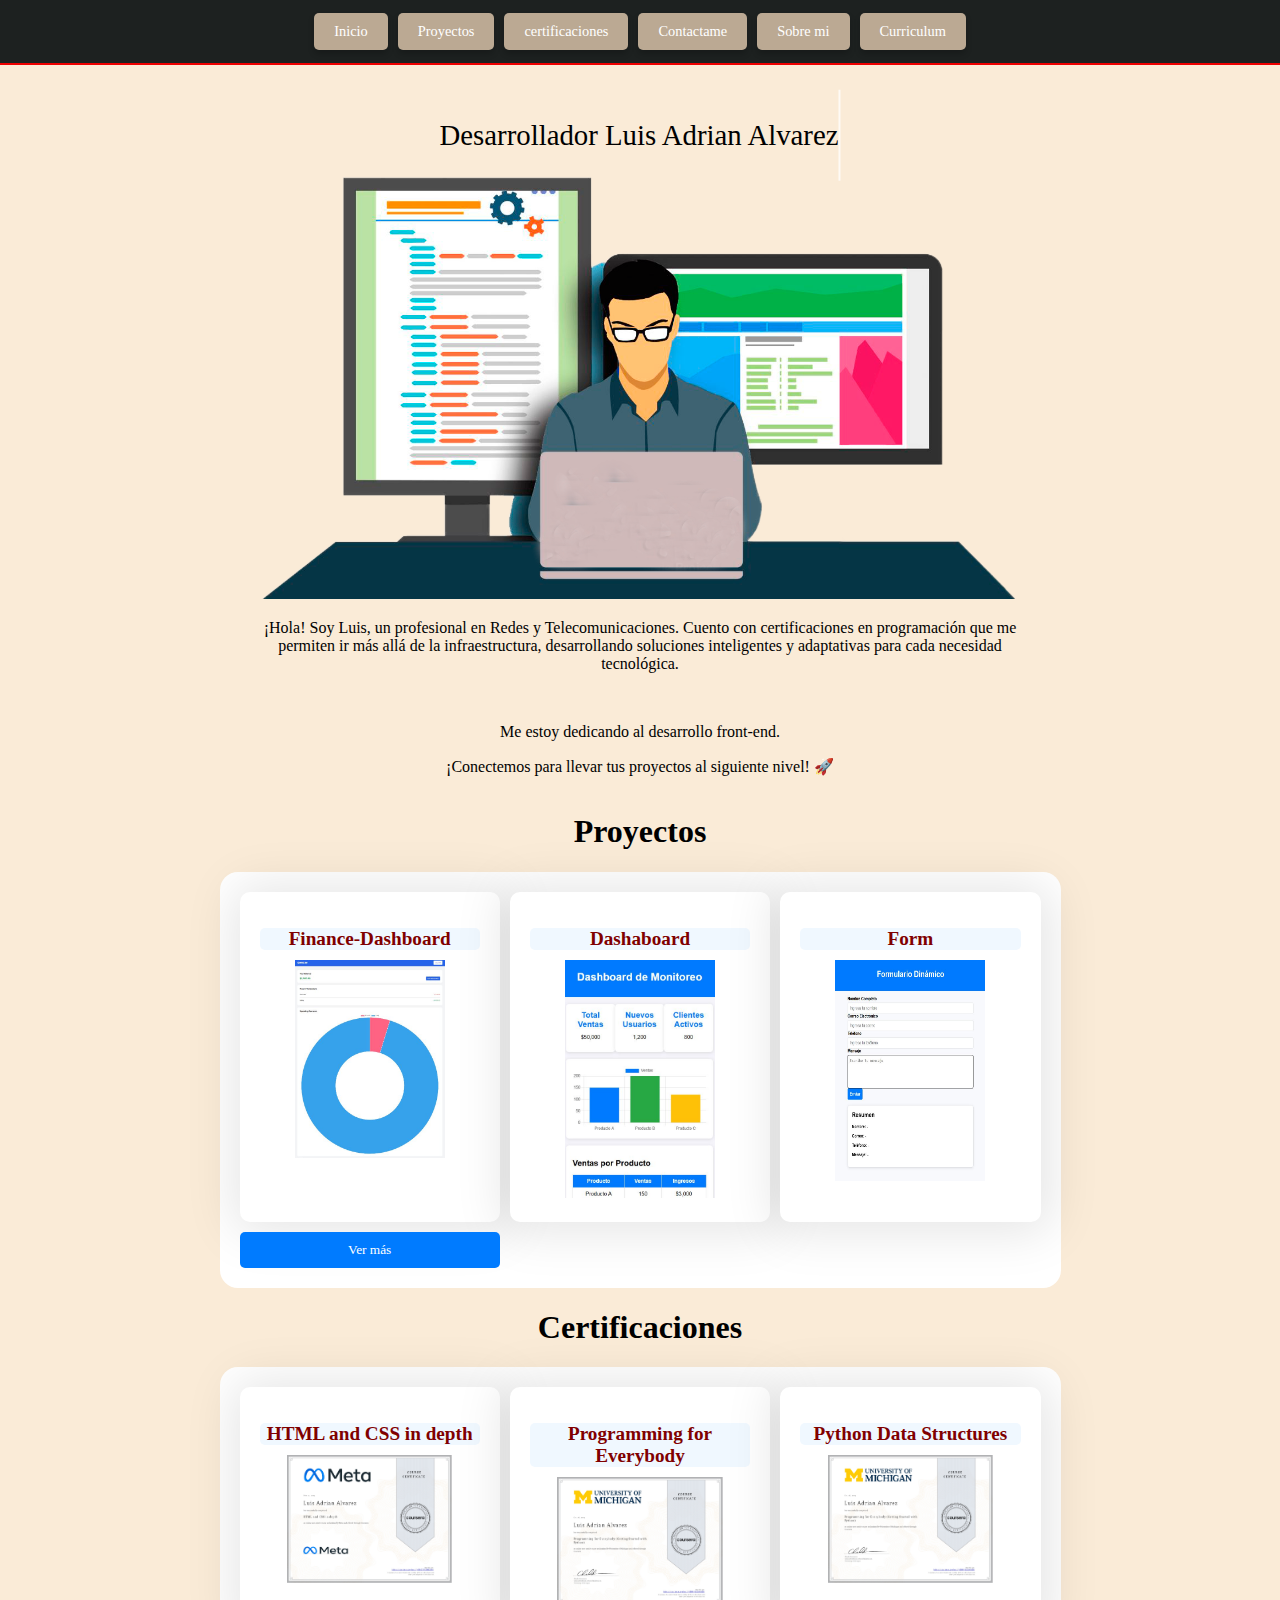
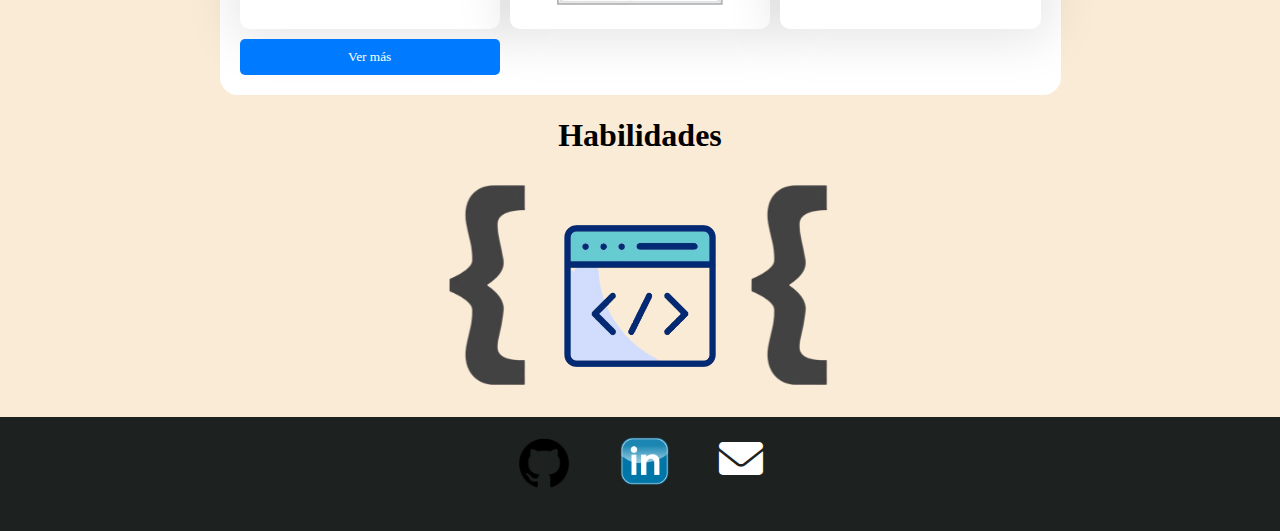
<file: html/index.htm>
<!DOCTYPE html>
<html lang="en">
<head>
    <meta charset="UTF-8">
    <meta name="viewport" content="width=device-width, initial-scale=1.0">
    <title>Michigan
    </title>
    <link rel="stylesheet" href="../CSS/PagMain.css/styles.css">
    <link rel="stylesheet" href="../CSS/PagMain.css/layouts/layout.Css">
    <link rel="stylesheet" href="../CSS/PagMain.css/components/botton.css">
    <link rel="stylesheet" href="../CSS/PagMain.css/design.css">
    <link rel="stylesheet" href="../CSS/PagMain.css/layouts/barras.css">
    <link rel="stylesheet" href="../CSS/PagMain.css/components/windows.css">
    <link rel="stylesheet" href="../CSS/PagMain.css/components/img.css">

  
    <meta charset="UTF-8">
    <meta name="viewport" content="width=device-width, initial-scale=1.0">  
</head>

<body style=" background-color: antiquewhite; margin: 0; padding: 0; ">

<!--Barra-->
  <header  class="linksButton"   >
    


    <div class="bT">
      <a href="#home">Inicio</a>
    </div>
    <div class="bT">
      <a href="#s">Proyectos</a>
    </div>
    <div class="bT">
      <a href="#Certification">certificaciones</a>
    </div>
    <div class="bT" >
      <a href="#footer  ">Contactame</a>
    </div>
    <div class="bT" >
        <a href="sobreMi.html">Sobre mi</a>
        </div>
        <div class="bT">
          <a href="../documents/Cv.pdf"  target="_blank">Curriculum</a>
        </div>
  </header>
<!--Principal,   -->

  <main >

    <figure class="logoMain"  id="home">



      <div style="position: relative;">
        <img src="../img/desarrollador.png" alt="Luis Adrian Alvarez" class="foto_principal" >
        <div class="line-1 anim-typewriter" style="position: absolute; top: 135px; left: 50%; transform: translate(-50%, -50%); ">
            <p>Desarrollador Luis Adrian Alvarez</p>
        </div>
    </div>
    


    <figcaption><p>¡Hola! Soy Luis, un profesional en Redes y Telecomunicaciones. Cuento con certificaciones en programación 
        que me permiten ir más allá de la infraestructura, desarrollando soluciones inteligentes y adaptativas 
        para cada necesidad tecnológica. </p>
        <br><p id="s"> Me estoy dedicando al desarrollo  front-end.</p>
      ¡Conectemos para llevar tus proyectos al siguiente nivel! 🚀</p></figcaption>
      
  </figure>

</div>

    <!-- windows content of project -->


<h1 style="text-align: center;" > Proyectos</h1>
<article id="Certification" class="project">
  <section class="project-card">
    <h2>Finance-Dashboard</h2>
    <img src="../img/Finance-Dashboard.JPG"  alt="Dashboard financiero" class="img_card_1">
  </section>
  <section class="project-card">
    <h2>Dashaboard</h2>
    <img src="../img/Dashaboard de Monitoreo.JPG" alt="Dashboard de monitoreo" class="img_card_1">
  </section>
  <section class="project-card">
    <h2>Form</h2> 
    <img src="../img/Formulario Dinámico.JPG"  alt="Formulario dinámico" class="img_card_1" style="height: 221px;">
  </section>


  <!--Contaiiner button-->
  <button class="ver-mas-boton" onclick="mostrarVentana()">Ver más</button>

  
  <article>  <!-- Overlay -->
    <div id="overlay" class="overlay" onclick="cerrarVentana()"></div>

    <aside  id="ventanaEmergente" class="ventana-emergente" style="display: none;" role="dialog" aria-labelledby="infoAdicionalTitulo">
      <!--<button class="cerrar-boton" onclick="cerrarVentana()" >X</button>-->

      <div class="ventanaEmergente1">   
 
      <!-- Contenido de la ventana python-->
      <section class="project-card">
        <h2>Finance-Dashboard</h2>
        <img src="../img/Finance-Dashboard.JPG"  class="img_card_1" alt="Dashboard financiero">
      </section>
      <section class="project-card">
        <h2>Dashboard</h2>
        <img src="../img/Dashaboard de Monitoreo.JPG" class="img_card_1" alt="Dashboard de monitoreo">
      </section>
      <section class="project-card">
        <h2>Form</h2>
        <img src="../img/Formulario Dinámico.JPG" class="img_card_1" alt="Formulario dinámico">
      </section>
      
    </div>
    
    <h2 style="color: aliceblue;">Python</h2>

    <!--Python Content main-->
    <div class="ventanaEmergente1">   
    <section class="project-card">
  <h2>MaximunSearch</h2>
  <img src="../img/Python/1.JPG" class="img_card_python" alt="Formulario dinámico">
</section>    

<section class="project-card">
<h2>PositionSearch</h2>
<img src="../img/Python/2.JPG" class="img_card_python" alt="Formulario dinámico">
</section>  


<section class="project-card">
  <h2>SearchWords</h2>
  <img src="../img/Python/3.JPG" class="img_card_python" alt="Formulario dinámico">
  </section>  

  <section class="project-card">
    <h2>UpperReturn</h2>
    <img src="../img/Python/4.JPG" class="img_card_python" alt="Formulario dinámico">
    </section>  

</div>
    </aside>

  </article>
<!--enf of windodows -->
</article>

<!--windows content of Certification 2-->

<h1 style="text-align: center;"> Certificaciones</h1>
<article class="project" >
  <section class="project-card">
    <h2>HTML and CSS in depth</h2>
    <a href="https://www.coursera.org/account/accomplishments/verify/80GY1TZMEZMH">
    <img src="../img/Certification/meta.jpg"  alt="Dashboard financiero" class="img_card">
    </a>
  </section>
  <section class="project-card">
    <h2>Programming for Everybody </h2>

    <a href="https://www.coursera.org/account/accomplishments/verify/8HAJDSGHYAZ6">
    <img src="../img/Certification/python.jpg"  alt="Dashboard financiero" class="img_card">
  </a>
  </section>

<section class="project-card">
  <h2>Python Data Structures </h2>

  <a href="https://www.coursera.org/account/accomplishments/verify/371QIBQY13BE">
    <img src="../img/Certification/python.jpg" class="img_card"  alt="Certification Python Data Structures">
  </a>
  </section>
     <!--Button ver mas-2-->

  <button class=" ver-mas-boton" onclick="mostrarVentana1()">Ver más</button>

  <article>  
    <!-- Overlay-2 -->
     <!--Button exit-2-->
    <div id="overlay-1" class="overlay" onclick="cerrarVentana1()"></div>
    <!-- Ventana emergente-2 -->
    <aside id="ventanaEmergente-1" class="ventana-emergente" style="display: none;" role="dialog" aria-labelledby="infoAdicionalTitulo">
      
      <div class="ventanaEmergente1">

<!--content inside -->
      <section class="project-card">
        <h2>HTML y CSS en depth</h2>
          <a href="https://www.coursera.org/account/accomplishments/verify/80GY1TZMEZMH">
          <img src="../img/Certification/meta.jpg" class="img_cardC" alt="Dashboard financiero">
        </a>
      </section>

      <section class="project-card">
        <h2>Programming for Everybody </h2>
        <a href="https://www.coursera.org/account/accomplishments/verify/8HAJDSGHYAZ6">
        <img src="../img/Certification/python.jpg" class="img_cardC" alt="Certification Python Programming for Everybody">
      </a>
      </section>

      <section class="project-card">
        <h2>Python Data Structures </h2>
        <a href="https://www.coursera.org/account/accomplishments/verify/371QIBQY13BE">
        <img src="../img/Certification/python.jpg" class="img_cardC"  alt="Certification Python Data Structures">
      </a>
      </section>

      <section class="project-card">
        <h2>IC3 Digital Literacy Certification GS6</h2>
        <a href="https://www.credly.com/badges/c04d2f2c-0f69-4558-b041-719adea3e778/linked_in_profile">
        <img src="../img/Certification/Captura.JPG" class="img_cardC" alt="Dashboard financiero" >
      </a>
      </section>

      </div>
    </aside>
  </article>
</article>



<!--Skills section-->
<h1 style="text-align: center;">Habilidades</h1>
<div class="logoMain" style="padding: 10px;">

  <div onclick="cambiarImagen()" >

    <img src="../img/Bracket1.png" alt="Imagen fija" width="80" height="200" class="bBracket">
  </div>

    <div class="imagen-uniforme">
    <img src="../img/Html.gif" alt=""   >

    </div>
    
    <div class="imagen-uniforme" style="display: none;">
    <img src="../img/cs.gif" alt=""  >
  </div>
  <div class="imagen-uniforme" style="display: none;">

    <img src="../img/68747470733a2f2f6d69726f2e6d656469756d2e636f6d2f6d61782f313236302f312a2d744f6c644562666a696a786e3956715a65554c71672e676966.gif" alt=""  >
    
  </div>
 
  <div class="imagen-uniforme" style="display: none;">

    <img src="../img/C++.gif" alt=""  >
  </div>
 
  <div class="imagen-uniforme" style="display: none;">
    <img src="../img/Python.gif " alt=""  >

  </div>
 


    <div onclick="cambiarImagen2()">
   <img src="../img/Bracket1.png" alt="Imagen fija" width="80" height="200" class="bBracket1">
  </div>
<!-- Corchetes -->


 </main>


<footer class="TwobarraEnd" id="footer">
    <a href="https://www.linkedin.com/in/luis-a-079029204/" rel="stylesheet" > <img src="../img/icons/github.png " width="52" alt="linkedin">    <section></section>
    <br>
    <a href="https://github.com/LUISADRIANn"><img src="../img/icons/lk.png" alt="GitHub" width="49"></a>


      <!-- Agregar el enlace a Font Awesome -->
      <link href="https://cdnjs.cloudflare.com/ajax/libs/font-awesome/6.0.0/css/all.min.css" rel="stylesheet">
      <!-- Enlace con el ícono -->
      <a href="mailto:adrialvaluis@gmail.com" title="Enviar correo">
        
        <i class="fas fa-envelope" style="font-size: 44px; color: rgb(255, 255, 255);"></i>
      </a>

</footer >



<script src="../js/script.js"></script>




</body>
</html>
</file>
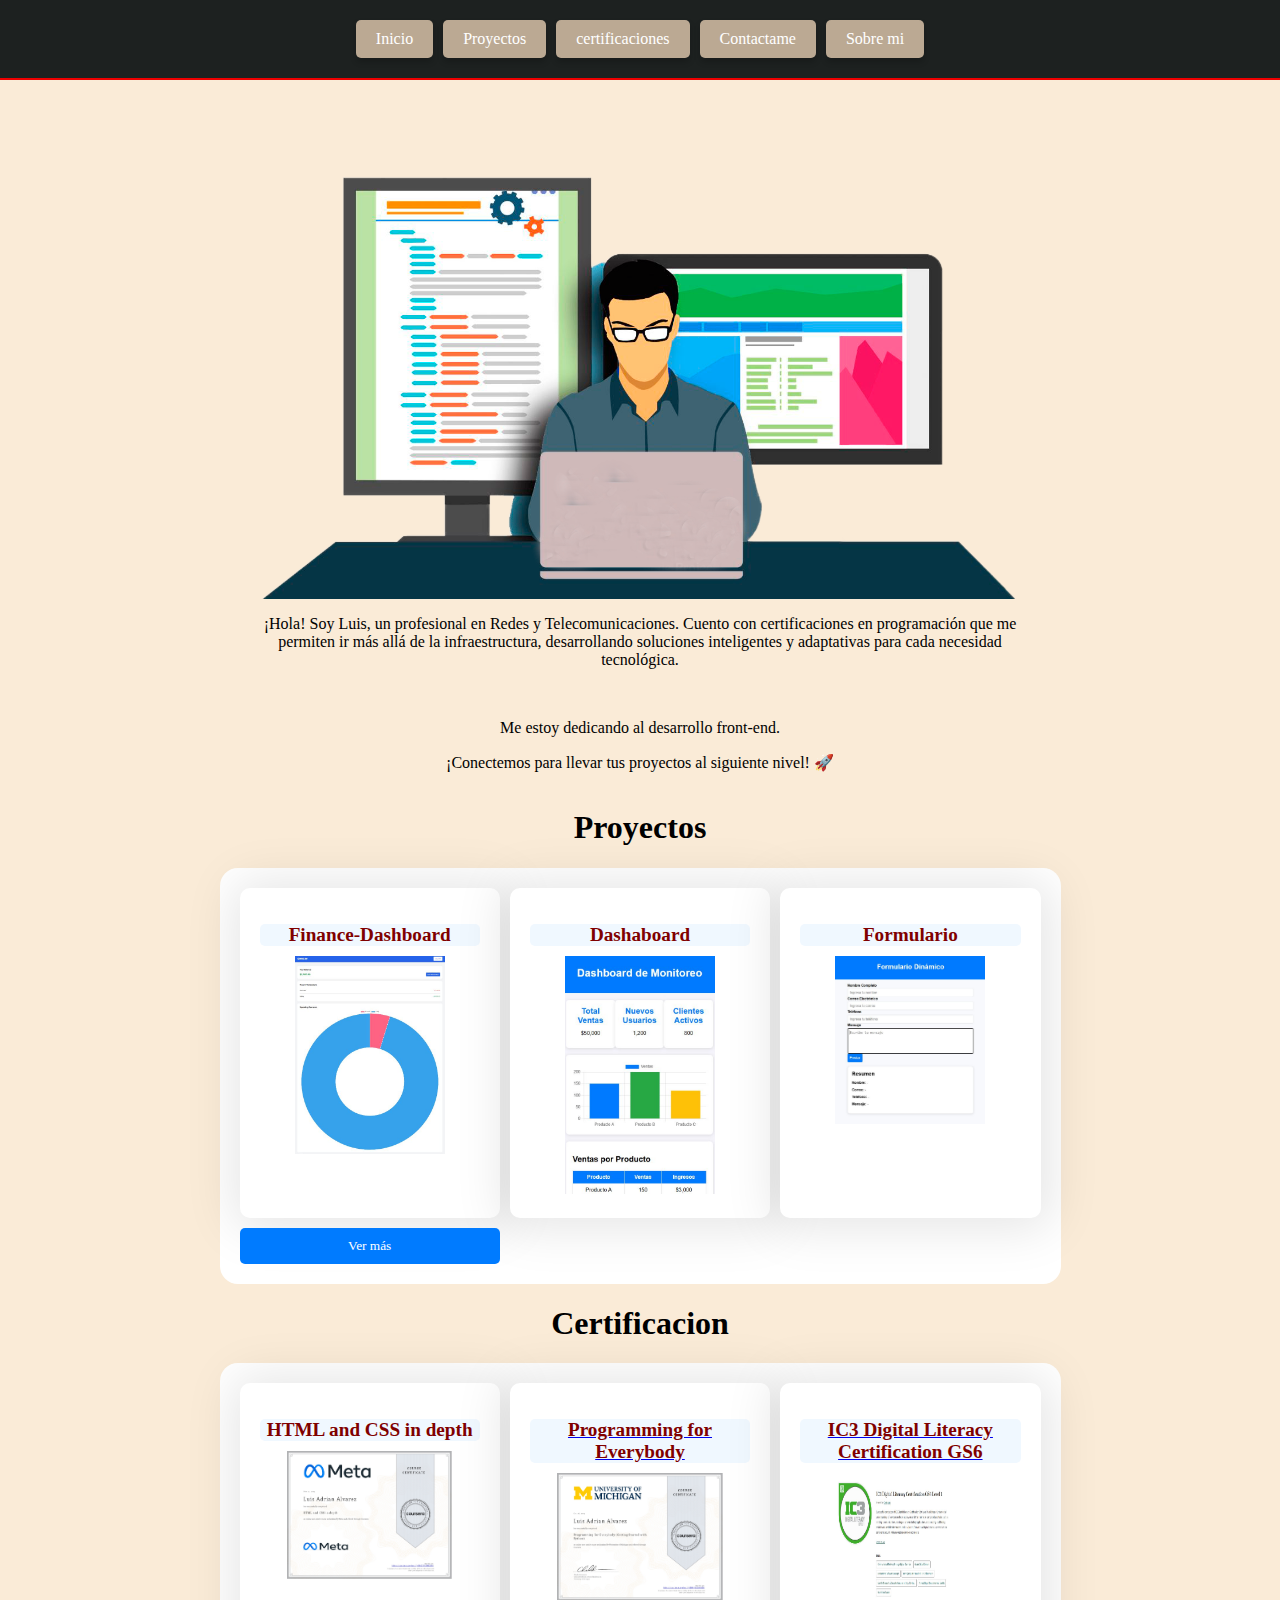
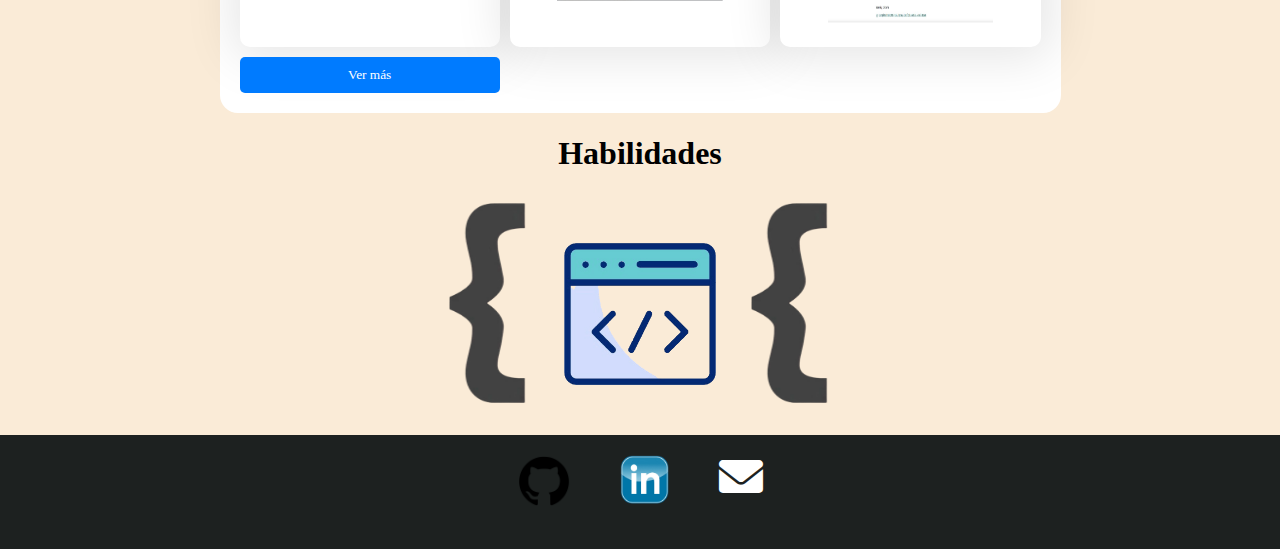
<file: docs/html/index.htm>
<!DOCTYPE html>
<html lang="en">
<head>
    <meta charset="UTF-8">
    <meta name="viewport" content="width=device-width, initial-scale=1.0">
    <title>Michigan
    </title>
    <link rel="stylesheet" href="../CSS/PagMain.css/styles.css">
    <link rel="stylesheet" href="../CSS/PagMain.css/layouts/layout.Css">
    <link rel="stylesheet" href="../CSS/PagMain.css/components/botton.css">
    <link rel="stylesheet" href="../CSS/PagMain.css/design.css">
    <link rel="stylesheet" href="../CSS/PagMain.css/layouts/barras.css">
    <link rel="stylesheet" href="../CSS/PagMain.css/components/windows.css">
    <link rel="stylesheet" href="../CSS/PagMain.css/components/img.css">

  
    <meta charset="UTF-8">
    <meta name="viewport" content="width=device-width, initial-scale=1.0">  
</head>

<body style=" background-color: antiquewhite; margin: 0; padding: 0; ">

<!--Barra-->
  <header  class="linksButton"   >

    <div class="bT">
      <a href="#dayana" class="ss1">Inicio</a>
    </div>
    <div class="bT">
      <a href="#tProject">Proyectos</a>
    </div>
    <div class="bT">
      <a href="#Certification">certificaciones</a>
    </div>
    <div class="bT" >
      <a href="#footer  ">Contactame</a>
    </div>
    <div class="bT" >
        <a href="sobreMi.html">Sobre mi</a>
        </div>
  </header>
<!--Principal,   -->

  <main >
      <div>

    <figure class="logoMain" style="position: relative;">
      <br>
      <br>

        <!--<div style="padding: 20px;"><p style="position: absolute;"  class="line-1 anim-typewriter">Desarrollador Luis Adrian Alvarez()</p></div>-->

        <img  src="../img/desarrollador.png" alt="Luis Alvarez" class="foto_principal" >

      <br><br><br>
    <figcaption><p>¡Hola! Soy Luis, un profesional en Redes y Telecomunicaciones. Cuento con certificaciones en programación 
        que me permiten ir más allá de la infraestructura, desarrollando soluciones inteligentes y adaptativas 
        para cada necesidad tecnológica. </p>
        <br><p> Me estoy dedicando al desarrollo  front-end.</p>
      ¡Conectemos para llevar tus proyectos al siguiente nivel! 🚀</p></figcaption>
      
  </figure>

</div>

    <!-- windows content of project -->


<h1 style="text-align: center;" > Proyectos</h1>
<article id="Certification" class="project">
  <section class="project-card">
    <h2>Finance-Dashboard</h2>
    <img src="../img/Finance-Dashboard.JPG"  alt="Dashboard financiero" class="img_card_1">
  </section>
  <section class="project-card">
    <h2>Dashaboard</h2>
    <img src="../img/Dashaboard de Monitoreo.JPG" alt="Dashboard de monitoreo" class="img_card_1">
  </section>
  <section class="project-card">
    <h2>Formulario</h2> 
    <img src="../img/Formulario Dinámico.JPG"  alt="Formulario dinámico" class="img_card_1">
  </section>


  <!--Contaiiner button-->
  <button class="ver-mas-boton" onclick="mostrarVentana()">Ver más</button>

  
  <article>  <!-- Overlay -->
    <div id="overlay" class="overlay" onclick="cerrarVentana()"></div>

    <aside  id="ventanaEmergente" class="ventana-emergente" style="display: none;" role="dialog" aria-labelledby="infoAdicionalTitulo">
      <!--<button class="cerrar-boton" onclick="cerrarVentana()" >X</button>-->

      <div class="ventanaEmergente1">   
 
      <!-- Contenido de la ventana python-->
      <section class="project-card">
        <h2>Finance-Dashboard</h2>
        <img src="../img/Finance-Dashboard.JPG"  class="img_card_1" alt="Dashboard financiero">
      </section>
      <section class="project-card">
        <h2>Dashboard</h2>
        <img src="../img/Dashaboard de Monitoreo.JPG" class="img_card_1" alt="Dashboard de monitoreo">
      </section>
      <section class="project-card">
        <h2>Form</h2>
        <img src="../img/Formulario Dinámico.JPG" class="img_card_1" alt="Formulario dinámico">
      </section>
      
    </div>
    
    <h2 style="color: aliceblue;">Python</h2>

    <!--Python Content main-->
    <div class="ventanaEmergente1">   
    <section class="project-card">
  <h2>MaximunSearch</h2>
  <img src="../img/Python/1.JPG" class="img_card_python" alt="Formulario dinámico">
</section>    

<section class="project-card">
<h2>PositionSearch</h2>
<img src="../img/Python/2.JPG" class="img_card_python" alt="Formulario dinámico">
</section>  


<section class="project-card">
  <h2>SearchWords</h2>
  <img src="../img/Python/3.JPG" class="img_card_python" alt="Formulario dinámico">
  </section>  

  <section class="project-card">
    <h2>UpperReturn</h2>
    <img src="../img/Python/4.JPG" class="img_card_python" alt="Formulario dinámico">
    </section>  

</div>
    </aside>

  </article>
<!--enf of windodows -->
</article>

<!--windows content of Certification 2-->

<h1 style="text-align: center;"> Certificacion</h1>
<article class="project" id ="s">
  <section class="project-card">
    <h2>HTML and CSS in depth</h2>
    <a href="https://www.coursera.org/account/accomplishments/verify/80GY1TZMEZMH">
    <img src="../img/Certification/meta.jpg"  alt="Dashboard financiero" class="img_card">
    </a>
  </section>
  <section class="project-card">
    <a href="https://www.coursera.org/account/accomplishments/verify/8HAJDSGHYAZ6">
    <h2>Programming for Everybody </h2>
    <img src="../img/Certification/python.jpg"  alt="Dashboard financiero" class="img_card">
  </a>
  </section>

<section class="project-card">
    <a href="https://www.credly.com/badges/c04d2f2c-0f69-4558-b041-719adea3e778/linked_in_profile">
      <h2>IC3 Digital Literacy Certification GS6 </h2>

      <img src="../img/Certification/Captura.JPG"  alt="Dashboard financiero" class="img_card" style="height: 150px;">
  </a>
  </section>
     <!--Button ver mas-2-->

  <button class=" ver-mas-boton" onclick="mostrarVentana1()">Ver más</button>

  <article>  
    <!-- Overlay-2 -->
     <!--Button exit-2-->
    <div id="overlay-1" class="overlay" onclick="cerrarVentana1()"></div>
    <!-- Ventana emergente-2 -->
    <aside id="ventanaEmergente-1" class="ventana-emergente" style="display: none;" role="dialog" aria-labelledby="infoAdicionalTitulo">
      
      <button class="cerrar-boton" onclick="cerrarVentana1()" >X</button>
      <div class="ventanaEmergente1">

<!--content inside -->
      <section class="project-card">
        <h2>HTML y CSS en depth</h2>
          <a href="https://www.coursera.org/account/accomplishments/verify/80GY1TZMEZMH">
          <img src="../img/Certification/meta.jpg" class="img_cardC" alt="Dashboard financiero">
        </a>
      </section>

      <section class="project-card">
        <h2>Programming for Everybody </h2>
        <a href="https://www.coursera.org/account/accomplishments/verify/8HAJDSGHYAZ6">
        <img src="../img/Certification/python.jpg" class="img_cardC" alt="Dashboard financiero">
      </a>
      </section>

      <section class="project-card">
        <h2>Python Data Structures </h2>
        <a href="https://www.coursera.org/account/accomplishments/verify/371QIBQY13BE">
        <img src="../img/Certification/python.jpg" class="img_cardC"  alt="Dashboard financiero">
      </a>
      </section>

      <section class="project-card">
        <h2>IC3 Digital Literacy Certification GS6</h2>
        <a href="https://www.credly.com/badges/c04d2f2c-0f69-4558-b041-719adea3e778/linked_in_profile">
        <img src="../img/Certification/Captura.JPG" class="img_cardC" alt="Dashboard financiero" >
      </a>
      </section>

      </div>
    </aside>
  </article>
</article>



<!--Skills section-->
<h1 style="text-align: center;">Habilidades</h1>
<div class="logoMain" style="padding: 10px;">

  <div onclick="cambiarImagen()" >

    <img src="../img/Bracket1.png" alt="Imagen fija" width="80" height="200" class="bBracket">
  </div>

    <div class="imagen-uniforme">
    <img src="../img/Html.gif" alt=""   >

    </div>
    
    <div class="imagen-uniforme" style="display: none;">
    <img src="../img/cs.gif" alt=""  >
  </div>
  <div class="imagen-uniforme" style="display: none;">

    <img src="../img/68747470733a2f2f6d69726f2e6d656469756d2e636f6d2f6d61782f313236302f312a2d744f6c644562666a696a786e3956715a65554c71672e676966.gif" alt=""  >
    
  </div>
 
  <div class="imagen-uniforme" style="display: none;">

    <img src="../img/C++.gif" alt=""  >
  </div>
 
  <div class="imagen-uniforme" style="display: none;">
    <img src="../img/Python.gif " alt=""  >

  </div>
 


    <div onclick="cambiarImagen2()">
   <img src="../img/Bracket1.png" alt="Imagen fija" width="80" height="200" class="bBracket1">
  </div>
<!-- Corchetes -->


 </main>


<footer class="TwobarraEnd" id="footer">
    <a href="https://www.linkedin.com/in/luis-a-079029204/" rel="stylesheet" > <img src="../img/icons/github.png " width="52" alt="">    <section></section>
    <br>
    <a href="https://www.linkedin.com/in/luis-a-079029204/"><img src="../img/icons/lk.png" alt="https://www.linkedin.com/in/luis-a-079029204/" width="49"></a>


      <!-- Agregar el enlace a Font Awesome -->
      <link href="https://cdnjs.cloudflare.com/ajax/libs/font-awesome/6.0.0/css/all.min.css" rel="stylesheet">
      <!-- Enlace con el ícono -->
      <a href="mailto:adrialvaluis@gmail.com" title="Enviar correo">
        
        <i class="fas fa-envelope" style="font-size: 44px; color: rgb(255, 255, 255);"></i>
      </a>

</footer >



<script src="../js/script.js"></script>




</body>
</html>
</file>
<file: CSS/PagMain.css/styles.css>
/* Reinicia los márgenes y el padding del cuerpo y otros elementos
* {
  padding: 0;
  box-sizing: border-box;
}
 */
/* Encabezado */



/* Contenedor de los botones*/
.ButtonHeader {
  display: flex;
  align-items: center;

  
  gap: 20px; /* Espacio entre los elementos del menú */
}

/* Estilos para las cajas en el encabezado */
.bottonHeader {
  background-color: rgb(255, 255, 255);
  border-radius: 5px;
  margin: 2px;
  padding: 10px;
}



.content{
  position: relative;
  color: rgb(7, 56, 14);
}

.experimento{
  position: absolute;
}



.Features_card__UA2E\+{
  cursor: auto;
  padding: 2.5rem;
}




.bBracket {
    outline: none;
    transition: transform 0.25s ease; /* Ajusta la duración de la transición */
    animation: pulso 1.5s ease-in-out infinite; /* Aplica la animación de pulso cuando el ratón no está encima */
}

/* Define la animación de pulso */
@keyframes pulso {
    0%, 100% {
        transform: scale(1)  ;
    }
    50% {
        transform: scale(1.1);
    }
}

/* Efecto de hover para escalar el elemento */
.bBracket:hover {
    animation: none; /* Pausa la animación de pulso al hacer hover */
    transform: scale(1.1); /* Escala el elemento al pasar el ratón por encima */
}
.bBracket1{
  outline: none;
  transition: transform 0.25s ease ;
  animation: pulso2 1.5s ease-in-out infinite;
}

@keyframes pulso2 {
  0%, 100%{
    transform: scale(1) scaleX(-1);
  }
  50% {
    transform: scale(1.1) scaleX(-1);
  }
}

.bBracket1:hover{
  animation: none;
  transform: scale(1.1) scaleX(-1);

}

/* Icono de hamburguesa */
#hamburguesa-icon {
  font-size: 30px;
  cursor: pointer;
}

/* Menú de hamburguesa */
#menu {
  background-color: #333;
  color: white;
  padding: 10px;
}

/* Pie de página */



  button {
    transition: transform 0.2s, box-shadow 0.2s;
}

button:hover {
    transform: scale(1.2); /* Agranda el botón al 120% */
    box-shadow: 0px 8px 16px rgba(255, 255, 255, 0.3); /* Añade sombra */
}
</file>
<file: CSS/PagMain.css/layouts/layout.Css>
.project {
    display: grid;
    grid-template-columns: repeat(3, minmax(30%, 1fr)); /* Define columnas */
    padding: 20px;
    background-color: #ffffff;
    max-width: 801px;
    text-align: center;
    gap: 10px; /* Espaciado entre elementos */
    margin: auto; /* Centra horizontalmente */
    border-radius: 18px;
    min-width: 0;

}


/* Estilo de cada tarjeta de proyecto */
.project-card {
    background-color: white;
    border-radius: 10px;
    box-shadow: 2px 2px 50px 9px rgba(0, 0, 0, 0.1);
    padding: 20px;
    padding-bottom: 20px;
    transition: transform 0.3s, box-shadow 0.3s;

    

}

/* Efecto hover en las tarjetas */
.project-card:hover {
    transform: translateY(-5px);
    box-shadow: 0 6px 12px rgba(0, 0, 0, 0.2);
}

/* Título principal */
.project-container header h1 {
    font-size: 1.5rem;
    text-align: center;
    margin-bottom: 20px;
    color: #333;
}

/* Título de cada proyecto */
.project-card h2 {
    font-size: 1.2rem;
    background-color: aliceblue;
    border-radius: 5px;
    color: #800000; /* Color rojo */
    margin-bottom: 10px;
}

/* Descripción del proyecto */
.project-card p {
    font-size: 1.9rem;
    color: #666666;
}




/*layaut de main*/
/* Estilos para el main centra element main or end */
    .logoMain  {
    
        display: flex;
        max-width: 800px;
        flex-wrap: wrap;
        flex-direction: row;
        justify-content: center;
        text-align: center;
        margin: auto; /* Centra horizontalmente el contenedor en la página */
        
    }
</file>
<file: CSS/PagMain.css/components/botton.css>
*{font-family: 'Times New Roman', Times, serifs;
}


/* Estilo base para el botón */
.bT a{
    text-decoration: none; /* Quitar la línea */
    display: inline-block; /* Para comportarse como botón */
    padding: 10px 20px; /* Espaciado interno */
    background-color:rgb(187, 169, 147); /* Color de fondo */
    color: white; /* Color del texto */
    border-radius: 5px; /* Bordes redondeados */
    font-size: 90%; /* Tamaño del texto */
    font-family: Cambria, Cochin, Georgia, Times, 'Times New Roman', serif ; /* Fuente */
    text-align: center; /* Centrar texto */
    box-shadow: 0 4px 6px rgba(0, 0, 0, 0.2); /* Sombra */
    transition: background-color 0.3s, transform 0.2s; /* Animación suave */
}

/* Hover (cuando el mouse pasa encima) */
.bT:hover a {
    background-color: antiquewhite; /* Cambio de color */
    transform: translateY(-2px); /* Efecto de elevación */
    color: rgb(2, 2, 2); /* Color del texto */

}

/* Active (cuando el botón es clicado) */
.bT:active {
    background-color: #003f7f; /* Color más oscuro */
    transform: translateY(0); /* Sin elevación */

}

.scrollable{

    display: flex;
    

}
</file>
<file: CSS/PagMain.css/design.css>
/* Google Fonts */
@import url(https://fonts.googleapis.com/css?family=Anonymous+Pro);

/* Global */


.line-1 {
    border-right: 2px solid rgba(255,255,255,.75); /* Cursor de escritura */
    font-size: 180%;
    transform: translateY(-50%);
    white-space: nowrap; /* Evita que el texto se divida en varias líneas */
    overflow: hidden; /* Oculta cualquier contenido fuera del contenedor */
}


/* Animation */
.anim-typewriter{
  animation: typewriter 4s steps(44) 1s 1 normal both,
             blinkTextCursor 500ms steps(44) infinite normal;
}
@keyframes typewriter{
  from{width: 0;}
  to{width: 24em;}
}
@keyframes blinkTextCursor{
  from{border-right-color: rgba(255,255,255,.75);}
  to{border-right-color: transparent;}
}
</file>
<file: CSS/PagMain.css/layouts/barras.css>
/*header*/
.linksButton {
    position: fixed; /* Mantén la barra fija si necesitas que siempre esté visible */
    top: 0; /* Asegura que comience desde el borde superior */
    left: 0; /* Comienza desde el borde izquierdo */
    width: 100%; /* Ocupa el 100% del contenedor principal */
    background-color: rgb(29, 33, 32); /* Color de fondo */
    display: flex; /* Flexbox para organizar el contenido */
    justify-content: center; /* Centra el contenido horizontalmente */
    flex-wrap: wrap;
    padding: 1% 0; /* Espaciado vertical */
    border-bottom: 2px solid rgb(238, 0, 0); /* Línea negra en la parte inferior */
    box-sizing: border-box; /* Incluye el padding en el ancho total */
    margin: 0; /* Elimina márgenes adicionales */
    z-index: 1000; /* Asegura que la barra esté por encima de otros elementos */
    gap: 10px;
  }




  .TwobarraEnd {
    position: absolute; /* Mantén la barra fija si necesitas que siempre esté visible */
    left: 0; /* Comienza desde el borde izquierdo */
    width: 100%; /* Ocupa el 100% del contenedor principal */
    background-color: rgb(29, 33, 32); /* Color de fondo */
    display: flex; /* Flexbox para organizar el contenido */
    padding: 20px 0; /* Espaciado vertical */
    box-sizing: border-box; /* Incluye el padding en el ancho total */
    z-index: 1000; /* Asegura que la barra esté por encima de otros elementos */
    margin: 0; /* Elimina márgenes adicionales */
    gap: 50px;
    justify-content: center;
  }
</file>
<file: CSS/PagMain.css/components/windows.css>
#project{font-family: Arial, sans-serif;
      padding: 20px;
      }

    .ver-mas-boton {
      padding: 10px 20px;
      background-color: #007BFF;
      color: white;
      border: none;
      cursor: pointer;
      border-radius: 5px;
      
    }

    .ver-mas-boton:hover {
      background-color: #0056b3;
    }

    .overlay {
      display: none;
      position: fixed;
      top: 0;
      left: 0;
      width: 100%;
      height: 100%;
      background-color: rgba(0, 0, 0, 0.5);
      z-index: 1000;
    }
    .ventana-emergente {
        position: fixed;
        top: 50%;
        left: 50%;
        transform: translate(-50%, -50%);
        max-width: 900px;
        max-height:800px;
        background-color: rgb(75, 75, 75);
        border-radius: 10px;
        padding: 20px;
        z-index: 1001;
        box-shadow: 0 4px 10px rgba(0, 0, 0, 0.3);
        overflow: auto; /* Permite scroll en ambas direcciones */

      }
      .ventanaEmergente1 {
        display: grid;
        grid-template-columns: repeat(3, minmax(200px, 1fr));
        gap: 10px;
      }


    .cerrar-boton {
      display: no;
      float: right;
      background-color: red;
      color: white;
      border: none;
      border-radius: 10px;
      width: 1;
      padding: 1px 1px;
      cursor: pointer;
      
    }

    .cerrar-boton:hover {
      background-color: darkred;
    }
</file>
<file: CSS/PagMain.css/components/img.css>
.imagen-uniforme {
    width: 200px; /* Ancho uniforme */
    height: 200px; /* Alto uniforme */
    overflow: hidden; /* Oculta las partes sobrantes de la imagen */
    display: flex; /* Centra la imagen si es necesario */
    justify-content: center;
    border: 11px solid antiquewhite; /* (Opcional) Para visualizar los bordes del contenedor */
}

.imagen-uniforme img {
    width: 100%; /* Asegura que la imagen llene el contenedor */
    height: 100%; /* Asegura que la imagen llene el contenedor */
    object-fit: cover; /* Recorta la imagen y ajusta sin deformarla */
}
.foto_principal{
   
    max-width: 100%;
    height: auto;
    padding-top: 100px;
}

/*project*/
.img_card_1{
    width: 68%; /* Asegura que la imagen llene el contenedor */

}






.img_card_python{
    width: 80%; /* Asegura que la imagen llene el contenedor */

}



/* proyect card certification */
.img_card{
    width:  75%; /* Asegura que la imagen llene el contenedor */
    
}
.img_cardC{
    width: 80%; /* Asegura que la imagen llene el contenedor */
    
}
</file>
<file: docs/CSS/PagMain.css/styles.css>
/* Reinicia los márgenes y el padding del cuerpo y otros elementos
* {
  padding: 0;
  box-sizing: border-box;
}
 */
/* Encabezado */



/* Contenedor de los botones*/
.ButtonHeader {
  display: flex;
  align-items: center;

  
  gap: 20px; /* Espacio entre los elementos del menú */
}

/* Estilos para las cajas en el encabezado */
.bottonHeader {
  background-color: rgb(255, 255, 255);
  border-radius: 5px;
  margin: 2px;
  padding: 10px;
}



.content{
  position: relative;
  color: rgb(7, 56, 14);
}

.experimento{
  position: absolute;
}



.Features_card__UA2E\+{
  cursor: auto;
  padding: 2.5rem;
}




.bBracket {
    outline: none;
    transition: transform 0.25s ease; /* Ajusta la duración de la transición */
    animation: pulso 1.5s ease-in-out infinite; /* Aplica la animación de pulso cuando el ratón no está encima */
}

/* Define la animación de pulso */
@keyframes pulso {
    0%, 100% {
        transform: scale(1)  ;
    }
    50% {
        transform: scale(1.1);
    }
}

/* Efecto de hover para escalar el elemento */
.bBracket:hover {
    animation: none; /* Pausa la animación de pulso al hacer hover */
    transform: scale(1.1); /* Escala el elemento al pasar el ratón por encima */
}
.bBracket1{
  outline: none;
  transition: transform 0.25s ease ;
  animation: pulso2 1.5s ease-in-out infinite;
}

@keyframes pulso2 {
  0%, 100%{
    transform: scale(1) scaleX(-1);
  }
  50% {
    transform: scale(1.1) scaleX(-1);
  }
}

.bBracket1:hover{
  animation: none;
  transform: scale(1.1) scaleX(-1);

}

/* Icono de hamburguesa */
#hamburguesa-icon {
  font-size: 30px;
  cursor: pointer;
}

/* Menú de hamburguesa */
#menu {
  background-color: #333;
  color: white;
  padding: 10px;
}

/* Pie de página */



  button {
    transition: transform 1.2s, box-shadow 0.2s;
}

button:hover {
    transform: scale(1.2); /* Agranda el botón al 120% */
    box-shadow: 0px 8px 16px rgba(235, 0, 0, 0.3); /* Añade sombra */
}
</file>
<file: docs/CSS/PagMain.css/layouts/layout.Css>
.project {
    display: grid;
    grid-template-columns: repeat(3, minmax(30%, 1fr)); /* Define columnas */
    padding: 20px;
    background-color: #ffffff;
    max-width: 801px;
    text-align: center;
    gap: 10px; /* Espaciado entre elementos */
    margin: auto; /* Centra horizontalmente */
    border-radius: 18px;
    min-width: 0;

}


/* Estilo de cada tarjeta de proyecto */
.project-card {
    background-color: white;
    border-radius: 10px;
    box-shadow: 2px 2px 50px 9px rgba(0, 0, 0, 0.1);
    padding: 20px;
    padding-bottom: 20px;
    transition: transform 0.3s, box-shadow 0.3s;

    

}

/* Efecto hover en las tarjetas */
.project-card:hover {
    transform: translateY(-5px);
    box-shadow: 0 6px 12px rgba(0, 0, 0, 0.2);
}

/* Título principal */
.project-container header h1 {
    font-size: 1.5rem;
    text-align: center;
    margin-bottom: 20px;
    color: #333;
}

/* Título de cada proyecto */
.project-card h2 {
    font-size: 1.2rem;
    background-color: aliceblue;
    border-radius: 5px;
    color: #800000; /* Color rojo */
    margin-bottom: 10px;
}

/* Descripción del proyecto */
.project-card p {
    font-size: 1.9rem;
    color: #666666;
}




/*layaut de main*/
/* Estilos para el main centra element main or end */
    .logoMain  {
    
        display: flex;
        max-width: 800px;
        flex-wrap: wrap;
        flex-direction: row;
        justify-content: center;
        text-align: center;
        margin: auto; /* Centra horizontalmente el contenedor en la página */
        
    }
    display: flex;
    max-width: 500px;
    flex-wrap: wrap;
    background-color: antiquewhite;
    flex-direction: row;
    justify-content: center;
    align-items: center; /* Centra verticalmente */
    text-align: center;
    margin: auto; /* Centra horizontalmente el contenedor en la página */
    height: 200px; /* Para ver mejor el efecto, define una altura */
</file>
<file: docs/CSS/PagMain.css/components/botton.css>
*{font-family:cursive}


/* Estilo base para el botón */
.bT a{
    text-decoration: none; /* Quitar la línea */
    display: inline-block; /* Para comportarse como botón */
    padding: 10px 20px; /* Espaciado interno */
    background-color:rgb(187, 169, 147); /* Color de fondo */
    color: white; /* Color del texto */
    text-decoration: none; /* Quita el subrayado */
    border-radius: 5px; /* Bordes redondeados */
    font-size: 16px; /* Tamaño del texto */
    font-family: Cambria, Cochin, Georgia, Times, 'Times New Roman', serif ; /* Fuente */
    text-align: center; /* Centrar texto */
    box-shadow: 0 4px 6px rgba(0, 0, 0, 0.2); /* Sombra */
    transition: background-color 0.3s, transform 0.2s; /* Animación suave */
}

/* Hover (cuando el mouse pasa encima) */
.bT:hover a {
    background-color: antiquewhite; /* Cambio de color */
    transform: translateY(-2px); /* Efecto de elevación */
    color: rgb(2, 2, 2); /* Color del texto */

}

/* Active (cuando el botón es clicado) */
.bT:active {
    background-color: #003f7f; /* Color más oscuro */
    transform: translateY(0); /* Sin elevación */

}

.scrollable{

    display: flex;
    

}
</file>
<file: docs/CSS/PagMain.css/design.css>
/* Google Fonts */
@import url(https://fonts.googleapis.com/css?family=Anonymous+Pro);

/* Global */


.line-1 {
    border-right: 2px solid rgba(255,255,255,.75); /* Cursor de escritura */
    font-size: 180%;
    transform: translateY(-50%);
    white-space: nowrap; /* Evita que el texto se divida en varias líneas */
    overflow: hidden; /* Oculta cualquier contenido fuera del contenedor */
}


/* Animation */
.anim-typewriter{
  animation: typewriter 4s steps(44) 1s 1 normal both,
             blinkTextCursor 500ms steps(44) infinite normal;
}
@keyframes typewriter{
  from{width: 0;}
  to{width: 24em;}
}
@keyframes blinkTextCursor{
  from{border-right-color: rgba(255,255,255,.75);}
  to{border-right-color: transparent;}
}
</file>
<file: docs/CSS/PagMain.css/layouts/barras.css>
/*header*/
.linksButton {
    position: fixed; /* Mantén la barra fija si necesitas que siempre esté visible */
    top: 0; /* Asegura que comience desde el borde superior */
    left: 0; /* Comienza desde el borde izquierdo */
    width: 100%; /* Ocupa el 100% del contenedor principal */
    background-color: rgb(29, 33, 32); /* Color de fondo */
    display: flex; /* Flexbox para organizar el contenido */
    justify-content: center; /* Centra el contenido horizontalmente */
    padding: 20px 0; /* Espaciado vertical */
    border-bottom: 2px solid rgb(238, 0, 0); /* Línea negra en la parte inferior */
    box-sizing: border-box; /* Incluye el padding en el ancho total */
    margin: 0; /* Elimina márgenes adicionales */
    z-index: 1000; /* Asegura que la barra esté por encima de otros elementos */
    gap: 10px;
  }




  .TwobarraEnd {
    position: absolute; /* Mantén la barra fija si necesitas que siempre esté visible */
    left: 0; /* Comienza desde el borde izquierdo */
    width: 100%; /* Ocupa el 100% del contenedor principal */
    background-color: rgb(29, 33, 32); /* Color de fondo */
    display: flex; /* Flexbox para organizar el contenido */
    padding: 20px 0; /* Espaciado vertical */
    box-sizing: border-box; /* Incluye el padding en el ancho total */
    z-index: 10011101; /* Asegura que la barra esté por encima de otros elementos */
    margin: 0; /* Elimina márgenes adicionales */
    gap: 50px;
    justify-content: center;
  }
</file>
<file: docs/CSS/PagMain.css/components/windows.css>
#project{font-family: Arial, sans-serif;
      padding: 20px;
      }

    .ver-mas-boton {
      padding: 10px 20px;
      background-color: #007BFF;
      color: white;
      border: none;
      cursor: pointer;
      border-radius: 5px;
      
    }

    .ver-mas-boton:hover {
      background-color: #0056b3;
    }

    .overlay {
      display: none;
      position: fixed;
      top: 0;
      left: 0;
      width: 100%;
      height: 100%;
      background-color: rgba(0, 0, 0, 0.5);
      z-index: 1000;
    }
    .ventana-emergente {
        position: fixed;
        top: 50%;
        left: 50%;
        transform: translate(-50%, -50%);
        max-width: 900px;
        max-height:800px;
        background-color: rgb(75, 75, 75);
        border-radius: 10px;
        padding: 20px;
        z-index: 1001;
        box-shadow: 0 4px 10px rgba(0, 0, 0, 0.3);
        overflow: auto; /* Permite scroll en ambas direcciones */

      }
      .ventanaEmergente1 {
        display: grid;
        grid-template-columns: repeat(3, minmax(200px, 1fr));
        gap: 10px;
      }


    .cerrar-boton {
      display: no;
      float: right;
      background-color: red;
      color: white;
      border: none;
      border-radius: 10px;
      width: 1;
      padding: 1px 1px;
      cursor: pointer;
      
    }

    .cerrar-boton:hover {
      background-color: darkred;
    }
</file>
<file: docs/CSS/PagMain.css/components/img.css>
.imagen-uniforme {
    width: 200px; /* Ancho uniforme */
    height: 200px; /* Alto uniforme */
    overflow: hidden; /* Oculta las partes sobrantes de la imagen */
    display: flex; /* Centra la imagen si es necesario */
    justify-content: center;
    border: 11px solid antiquewhite; /* (Opcional) Para visualizar los bordes del contenedor */
}

.imagen-uniforme img {
    width: 100%; /* Asegura que la imagen llene el contenedor */
    height: 100%; /* Asegura que la imagen llene el contenedor */
    object-fit: cover; /* Recorta la imagen y ajusta sin deformarla */
}
.foto_principal{
   
    max-width: 100%;
    height: auto;
    padding-top: 100px;
}

/*project*/
.img_card_1{
    width: 68%; /* Asegura que la imagen llene el contenedor */

}






.img_card_python{
    width: 80%; /* Asegura que la imagen llene el contenedor */

}



/* proyect card certification */
.img_card{
    width:  75%; /* Asegura que la imagen llene el contenedor */
    
}
.img_cardC{
    width: 80%; /* Asegura que la imagen llene el contenedor */
    
}
</file>
